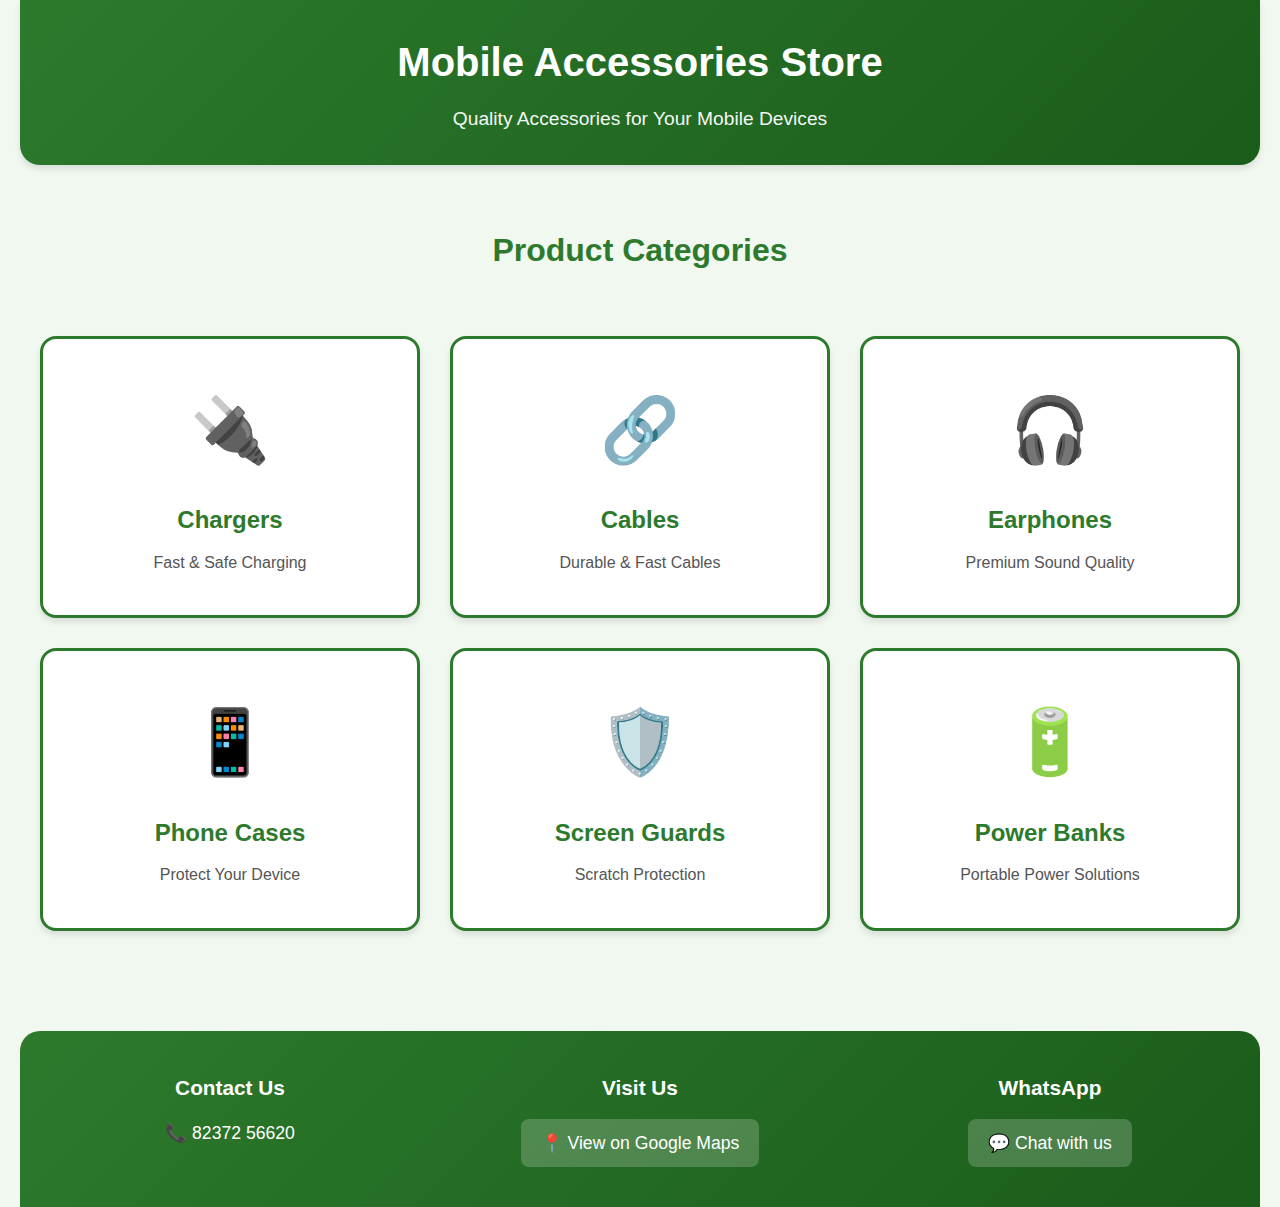
<file: public/index.html>
<!DOCTYPE html>
<html lang="en">
<head>
    <meta charset="UTF-8">
    <meta name="viewport" content="width=device-width, initial-scale=1.0">
    <title>Mobile Accessories Store</title>
    <link rel="stylesheet" href="styles.css">
</head>
<body>
    <div class="container">
        <header>
            <h1>Mobile Accessories Store</h1>
            <p class="tagline">Quality Accessories for Your Mobile Devices</p>
        </header>

        <main>
            <h2 class="page-title">Product Categories</h2>
            <div class="category-grid" id="categoryGrid">
                <!-- COPY FROM HERE TO ADD NEW CATEGORY -->
                <div class="category-card" onclick="navigateToProducts('chargers')">
                    <div class="category-icon">🔌</div>
                    <h3>Chargers</h3>
                    <p>Fast & Safe Charging</p>
                </div>
                <!-- TO HERE -->

                <!-- COPY FROM HERE TO ADD NEW CATEGORY -->
                <div class="category-card" onclick="navigateToProducts('cables')">
                    <div class="category-icon">🔗</div>
                    <h3>Cables</h3>
                    <p>Durable & Fast Cables</p>
                </div>
                <!-- TO HERE -->

                <!-- COPY FROM HERE TO ADD NEW CATEGORY -->
                <div class="category-card" onclick="navigateToProducts('earphones')">
                    <div class="category-icon">🎧</div>
                    <h3>Earphones</h3>
                    <p>Premium Sound Quality</p>
                </div>
                <!-- TO HERE -->

                <!-- COPY FROM HERE TO ADD NEW CATEGORY -->
                <div class="category-card" onclick="navigateToProducts('cases')">
                    <div class="category-icon">📱</div>
                    <h3>Phone Cases</h3>
                    <p>Protect Your Device</p>
                </div>
                <!-- TO HERE -->

                <!-- COPY FROM HERE TO ADD NEW CATEGORY -->
                <div class="category-card" onclick="navigateToProducts('screenguards')">
                    <div class="category-icon">🛡️</div>
                    <h3>Screen Guards</h3>
                    <p>Scratch Protection</p>
                </div>
                <!-- TO HERE -->

                <!-- COPY FROM HERE TO ADD NEW CATEGORY -->
                <div class="category-card" onclick="navigateToProducts('powerbanks')">
                    <div class="category-icon">🔋</div>
                    <h3>Power Banks</h3>
                    <p>Portable Power Solutions</p>
                </div>
                <!-- TO HERE -->

                <!-- ADD MORE CATEGORIES BY COPYING THE BLOCK ABOVE -->
                <!-- Just change: onclick="navigateToProducts('YOUR_CATEGORY_ID')" -->
                <!-- And update the icon, title, and description -->
            </div>
        </main>

        <footer>
            <div class="footer-content">
                <div class="footer-item">
                    <h4>Contact Us</h4>
                    <p>📞 82372 56620</p>
                </div>
                <div class="footer-item">
                    <h4>Visit Us</h4>
                    <a href="YOUR_GOOGLE_MAPS_LINK_HERE" target="_blank" class="map-link">
                        📍 View on Google Maps
                    </a>
                </div>
                <div class="footer-item">
                    <h4>WhatsApp</h4>
                    <a href="https://wa.me/YOUR_WHATSAPP_NUMBER_HERE" target="_blank" class="whatsapp-link">
                        💬 Chat with us
                    </a>
                </div>
            </div>
        </footer>
    </div>

    <script src="script.js"></script>
</body>
</html>
</file>
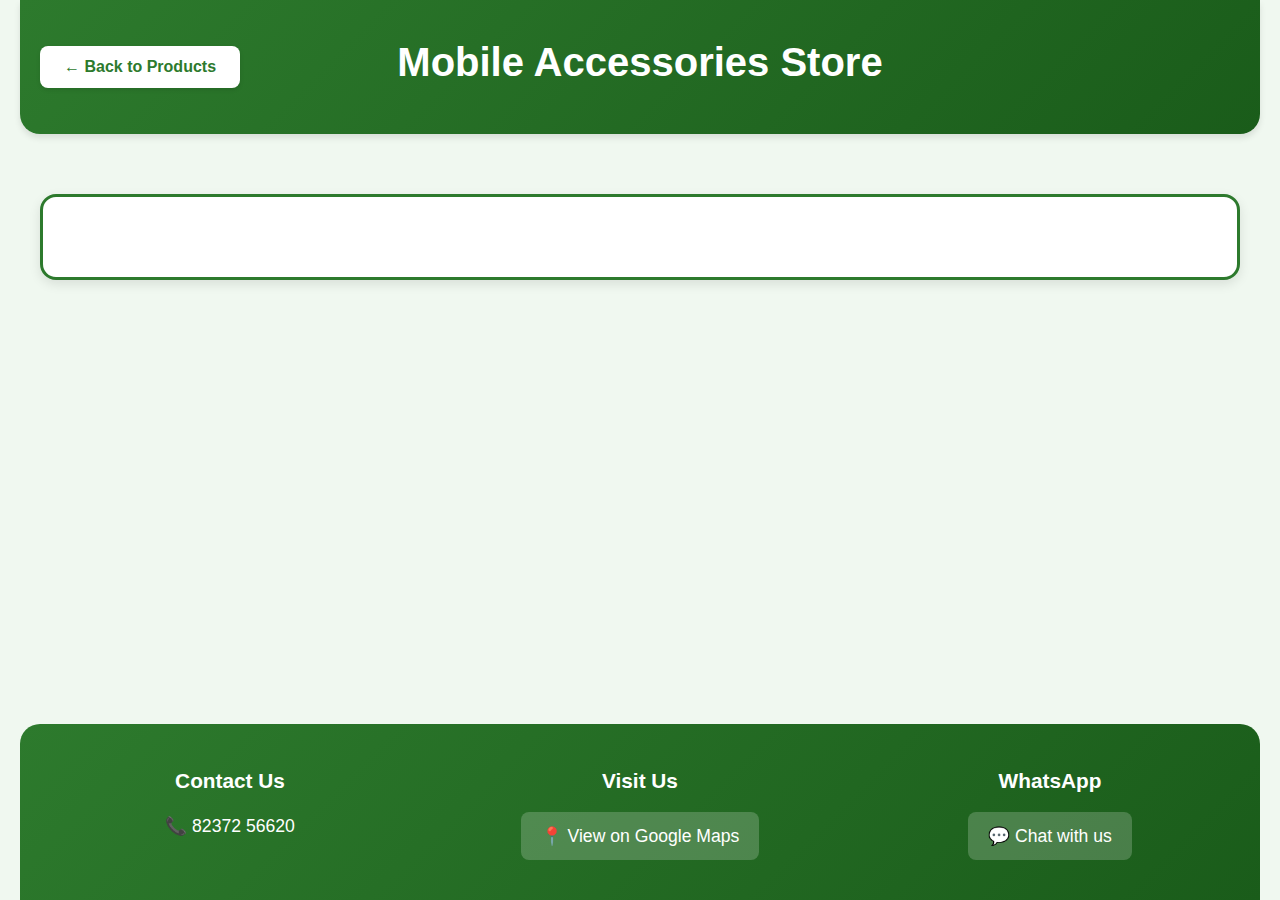
<file: public/details.html>
<!DOCTYPE html>
<html lang="en">
<head>
    <meta charset="UTF-8">
    <meta name="viewport" content="width=device-width, initial-scale=1.0">
    <title>Product Details - Mobile Accessories Store</title>
    <link rel="stylesheet" href="styles.css">
</head>
<body>
    <div class="container">
        <header>
            <h1>Mobile Accessories Store</h1>
            <button class="back-btn" onclick="goBackToProducts()">← Back to Products</button>
        </header>

        <main>
            <div class="details-container" id="productDetails">
                <!-- PRODUCT DETAILS WILL BE LOADED HERE BY JavaScript -->
                <!-- TEMPLATE FOR ADDING NEW PRODUCTS -->
                <!-- Add products in the productData object in script.js -->
            </div>
        </main>

        <footer>
            <div class="footer-content">
                <div class="footer-item">
                    <h4>Contact Us</h4>
                    <p>📞 82372 56620</p>
                </div>
                <div class="footer-item">
                    <h4>Visit Us</h4>
                    <a href="YOUR_GOOGLE_MAPS_LINK_HERE" target="_blank" class="map-link">
                        📍 View on Google Maps
                    </a>
                </div>
                <div class="footer-item">
                    <h4>WhatsApp</h4>
                    <a href="https://wa.me/YOUR_WHATSAPP_NUMBER_HERE" target="_blank" class="whatsapp-link">
                        💬 Chat with us
                    </a>
                </div>
            </div>
        </footer>
    </div>

    <script src="script.js"></script>
</body>
</html>
</file>
<file: public/styles.css>
/* Global Styles */
* {
    margin: 0;
    padding: 0;
    box-sizing: border-box;
}

body {
    font-family: -apple-system, BlinkMacSystemFont, 'Segoe UI', Roboto, Oxygen, Ubuntu, Cantarell, sans-serif;
    background-color: #f0f8f0;
    color: #1a5c1a;
    line-height: 1.6;
}

.container {
    max-width: 1400px;
    margin: 0 auto;
    padding: 0 20px;
    min-height: 100vh;
    display: flex;
    flex-direction: column;
}

/* Header Styles */
header {
    background: linear-gradient(135deg, #2d7a2d 0%, #1a5c1a 100%);
    color: white;
    padding: 30px 20px;
    text-align: center;
    border-radius: 0 0 20px 20px;
    margin-bottom: 40px;
    box-shadow: 0 4px 6px rgba(0, 0, 0, 0.1);
    position: relative;
}

header h1 {
    font-size: 2.5em;
    margin-bottom: 10px;
    font-weight: 700;
}

.tagline {
    font-size: 1.2em;
    opacity: 0.95;
}

.back-btn {
    position: absolute;
    left: 20px;
    top: 50%;
    transform: translateY(-50%);
    background-color: white;
    color: #2d7a2d;
    border: none;
    padding: 12px 24px;
    border-radius: 8px;
    cursor: pointer;
    font-size: 16px;
    font-weight: 600;
    transition: all 0.3s ease;
    box-shadow: 0 2px 4px rgba(0, 0, 0, 0.1);
}

.back-btn:hover {
    background-color: #e8f5e8;
    transform: translateY(-50%) scale(1.05);
}

/* Main Content */
main {
    flex: 1;
    padding: 20px 0;
}

.page-title {
    text-align: center;
    font-size: 2em;
    margin-bottom: 40px;
    color: #2d7a2d;
    font-weight: 700;
}

/* Category Grid (Page 1) */
.category-grid {
    display: grid;
    grid-template-columns: repeat(auto-fill, minmax(280px, 1fr));
    gap: 30px;
    padding: 20px;
}

.category-card {
    background: white;
    border: 3px solid #2d7a2d;
    border-radius: 16px;
    padding: 40px 20px;
    text-align: center;
    cursor: pointer;
    transition: all 0.3s ease;
    box-shadow: 0 4px 6px rgba(0, 0, 0, 0.1);
}

.category-card:hover {
    transform: translateY(-8px);
    box-shadow: 0 8px 16px rgba(45, 122, 45, 0.3);
    border-color: #1a5c1a;
}

.category-icon {
    font-size: 4em;
    margin-bottom: 20px;
}

.category-card h3 {
    font-size: 1.5em;
    color: #2d7a2d;
    margin-bottom: 10px;
    font-weight: 700;
}

.category-card p {
    color: #555;
    font-size: 1em;
}

/* Products Grid (Page 2) */
.products-grid {
    display: grid;
    grid-template-columns: repeat(auto-fill, minmax(250px, 1fr));
    gap: 30px;
    padding: 20px;
}

.product-card {
    background: white;
    border: 2px solid #2d7a2d;
    border-radius: 12px;
    overflow: hidden;
    cursor: pointer;
    transition: all 0.3s ease;
    box-shadow: 0 4px 6px rgba(0, 0, 0, 0.1);
}

.product-card:hover {
    transform: translateY(-8px);
    box-shadow: 0 8px 16px rgba(45, 122, 45, 0.3);
    border-color: #1a5c1a;
}

.product-card img {
    width: 100%;
    height: 250px;
    object-fit: cover;
    border-bottom: 2px solid #2d7a2d;
}

.product-info {
    padding: 20px;
}

.product-info h3 {
    font-size: 1.2em;
    color: #2d7a2d;
    margin-bottom: 15px;
    font-weight: 600;
}

.price-container {
    display: flex;
    align-items: center;
    gap: 15px;
}

.original-price {
    color: #999;
    text-decoration: line-through;
    font-size: 1.1em;
}

.discount-price {
    color: #2d7a2d;
    font-size: 1.4em;
    font-weight: 700;
}

/* Product Details (Page 3) */
.details-container {
    background: white;
    border: 3px solid #2d7a2d;
    border-radius: 16px;
    padding: 40px;
    max-width: 1200px;
    margin: 0 auto;
    box-shadow: 0 4px 12px rgba(0, 0, 0, 0.1);
}

.product-details-grid {
    display: grid;
    grid-template-columns: 1fr 1fr;
    gap: 40px;
    margin-bottom: 40px;
}

.image-gallery {
    position: relative;
}

.gallery-main {
    width: 100%;
    border: 2px solid #2d7a2d;
    border-radius: 12px;
    overflow: hidden;
    background: #f9f9f9;
}

.gallery-main img {
    width: 100%;
    height: 500px;
    object-fit: contain;
    display: none;
}

.gallery-main img.active {
    display: block;
}

.gallery-controls {
    display: flex;
    justify-content: space-between;
    margin-top: 20px;
}

.gallery-btn {
    background-color: #2d7a2d;
    color: white;
    border: none;
    padding: 12px 30px;
    border-radius: 8px;
    cursor: pointer;
    font-size: 16px;
    font-weight: 600;
    transition: all 0.3s ease;
}

.gallery-btn:hover {
    background-color: #1a5c1a;
    transform: scale(1.05);
}

.gallery-btn:disabled {
    background-color: #ccc;
    cursor: not-allowed;
    transform: scale(1);
}

.image-counter {
    text-align: center;
    margin-top: 10px;
    color: #2d7a2d;
    font-weight: 600;
}

.details-info h2 {
    font-size: 2em;
    color: #2d7a2d;
    margin-bottom: 20px;
    font-weight: 700;
}

.product-id {
    background: linear-gradient(135deg, #2d7a2d 0%, #1a5c1a 100%);
    color: white;
    padding: 15px 25px;
    border-radius: 10px;
    margin-bottom: 30px;
    font-size: 1.2em;
    font-weight: 700;
    text-align: center;
    box-shadow: 0 4px 6px rgba(0, 0, 0, 0.1);
}

.price-section {
    display: flex;
    align-items: center;
    gap: 20px;
    margin-bottom: 30px;
    padding: 20px;
    background: #f0f8f0;
    border-radius: 10px;
}

.price-section .original-price {
    font-size: 1.5em;
}

.price-section .discount-price {
    font-size: 2em;
}

.description-section h3 {
    font-size: 1.5em;
    color: #2d7a2d;
    margin-bottom: 15px;
    font-weight: 700;
}

.description-section ul {
    list-style: none;
    padding: 0;
}

.description-section ul li {
    padding: 12px 0;
    padding-left: 30px;
    position: relative;
    color: #333;
    font-size: 1.1em;
    border-bottom: 1px solid #e0e0e0;
}

.description-section ul li:before {
    content: "✓";
    position: absolute;
    left: 0;
    color: #2d7a2d;
    font-weight: bold;
    font-size: 1.3em;
}

/* Footer Styles */
footer {
    background: linear-gradient(135deg, #2d7a2d 0%, #1a5c1a 100%);
    color: white;
    padding: 40px 20px;
    margin-top: 60px;
    border-radius: 20px 20px 0 0;
}

.footer-content {
    display: grid;
    grid-template-columns: repeat(auto-fit, minmax(250px, 1fr));
    gap: 30px;
    text-align: center;
}

.footer-item h4 {
    font-size: 1.3em;
    margin-bottom: 15px;
    font-weight: 700;
}

.footer-item p {
    font-size: 1.1em;
}

.footer-item a {
    color: white;
    text-decoration: none;
    font-size: 1.1em;
    display: inline-block;
    padding: 10px 20px;
    background: rgba(255, 255, 255, 0.2);
    border-radius: 8px;
    transition: all 0.3s ease;
}

.footer-item a:hover {
    background: rgba(255, 255, 255, 0.3);
    transform: scale(1.05);
}

/* Responsive Design */
@media (max-width: 768px) {
    header h1 {
        font-size: 1.8em;
    }

    .tagline {
        font-size: 1em;
    }

    .back-btn {
        position: static;
        transform: none;
        margin-bottom: 15px;
        width: 100%;
    }

    .back-btn:hover {
        transform: scale(1.02);
    }

    .category-grid,
    .products-grid {
        grid-template-columns: repeat(auto-fill, minmax(200px, 1fr));
        gap: 20px;
        padding: 10px;
    }

    .product-details-grid {
        grid-template-columns: 1fr;
        gap: 30px;
    }

    .gallery-main img {
        height: 350px;
    }

    .details-container {
        padding: 20px;
    }

    .footer-content {
        grid-template-columns: 1fr;
        gap: 20px;
    }
}

@media (max-width: 480px) {
    .category-grid,
    .products-grid {
        grid-template-columns: 1fr;
    }

    .gallery-main img {
        height: 250px;
    }
}
</file>
